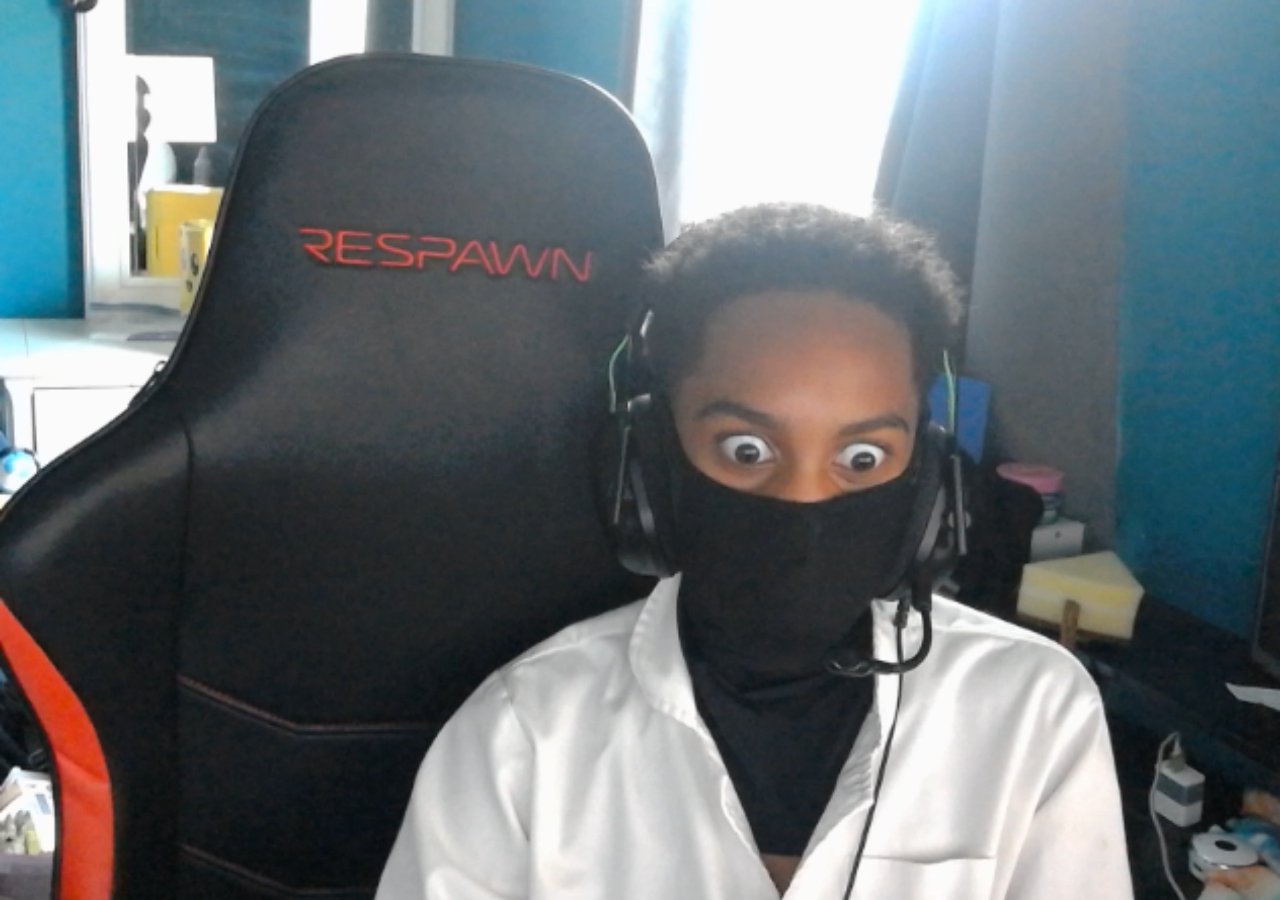
<file: index.html>
<!DOCTYPE html>
<html lang="en">
<head>
    <meta charset="UTF-8">
    <meta name="viewport" content="width=device-width, initial-scale=1.0">
    <title>pastelocked.xyz</title>
    <style>
        body {
            display: flex;
            justify-content: center;
            align-items: center;
            height: 100vh;
            margin: 0;
            background-color: #f0f0f0;
            cursor: pointer;
        }

        img {
            width: 100vw;
            height: 100vh;
            object-fit: cover; 
        }
    </style>
</head>
<body>
    <img id="monkeyImage" src="" alt="Random Monkey Image">
    <audio id="clownSound" src="clown.mp3" loop></audio>

    <script>
        const images = [
            "skydumbass.png",
            "devil.png",
            "arapedarpedmonkey.png",
            "urraped.png",
            "skydumbass.png"
        ];


        const randomImage = images[Math.floor(Math.random() * images.length)];


        document.getElementById("monkeyImage").src = randomImage;
        const clownSound = document.getElementById('clownSound');

        document.body.addEventListener('click', function() {
            clownSound.play();
        });

        clownSound.addEventListener('ended', function() {
            clownSound.play();
        });
    </script>
</body>
</html>
</file>
